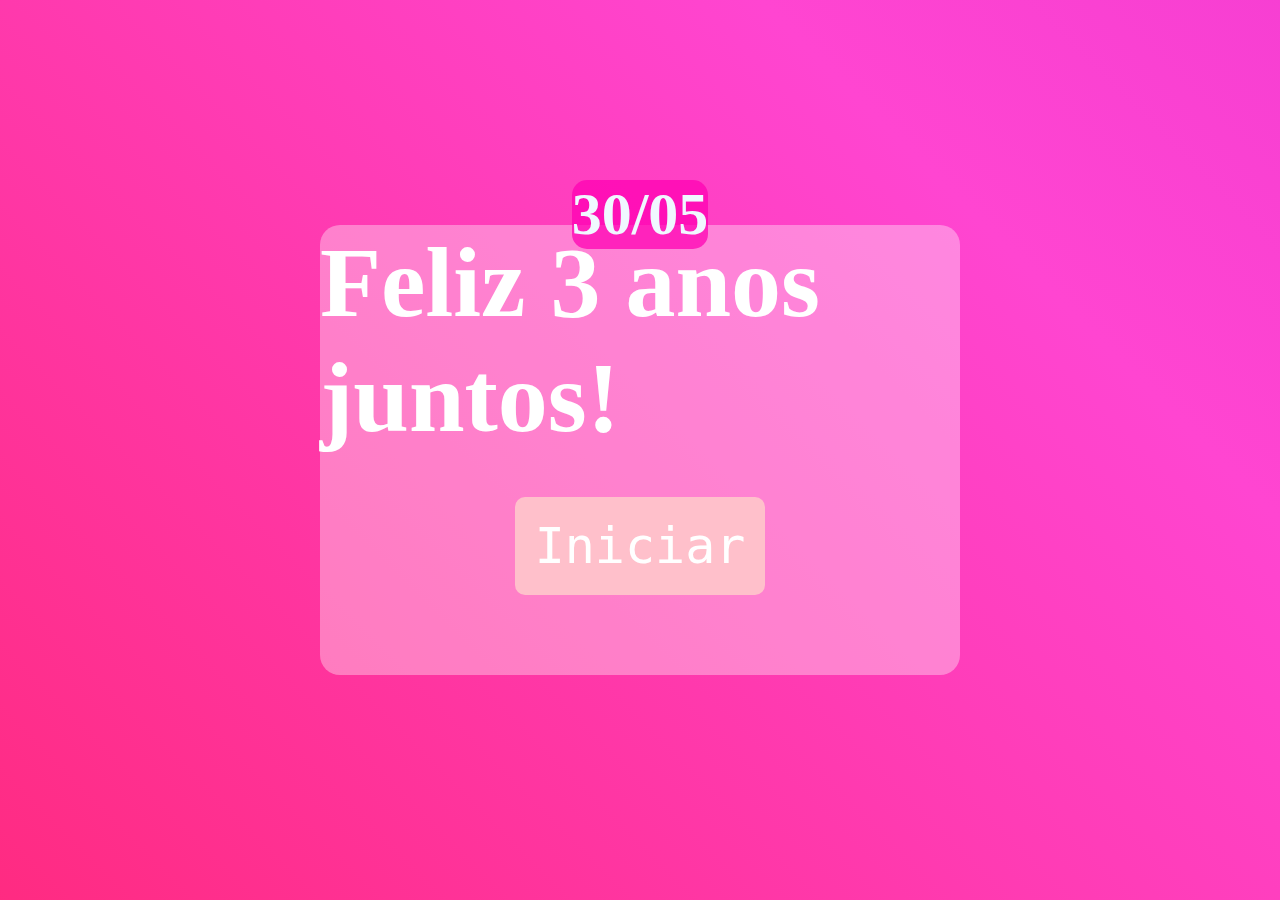
<file: index.html>
<!DOCTYPE html>
<html lang="pt-BR">
<head>
    <meta charset="UTF-8">
    <meta name="viewport" content="width=device-width, initial-scale=1.0">
    <link rel="stylesheet" href="css/style.css">
    <link rel="shortcut icon" href="assets/doodle-love-heart-free.png" type="image/x-icon">
    <title>3 years</title>
</head>
<body>
    <div class="container">
        <h1 class="data">30/05</h1>
        <div class="box">
            <h1 class="text">Feliz 3 anos juntos!</h1>
            
            <button class="inicio" onclick="window.location.href='pagina1.html'">Iniciar</button>
        </div>
    </div>
    <script>
        function createHeart() {
          const heart = document.createElement("div");
          heart.classList.add("heart");
          heart.innerText = "💖"; // ou "❤️"
    
          heart.style.left = Math.random() * 100 + "vw"; // posição horizontal aleatória
          heart.style.fontSize = Math.random() * 20 + 10 + "px"; // tamanho aleatório
          heart.style.animationDuration = Math.random() * 2 + 3 + "s"; // duração da queda
    
          document.body.appendChild(heart);
    
          setTimeout(() => {
            heart.remove();
          }, 5000); // remove o coração após cair
        }
    
        setInterval(createHeart, 200); // cria um coração a cada 200ms
      </script>

      
</body>
</html>
</file>
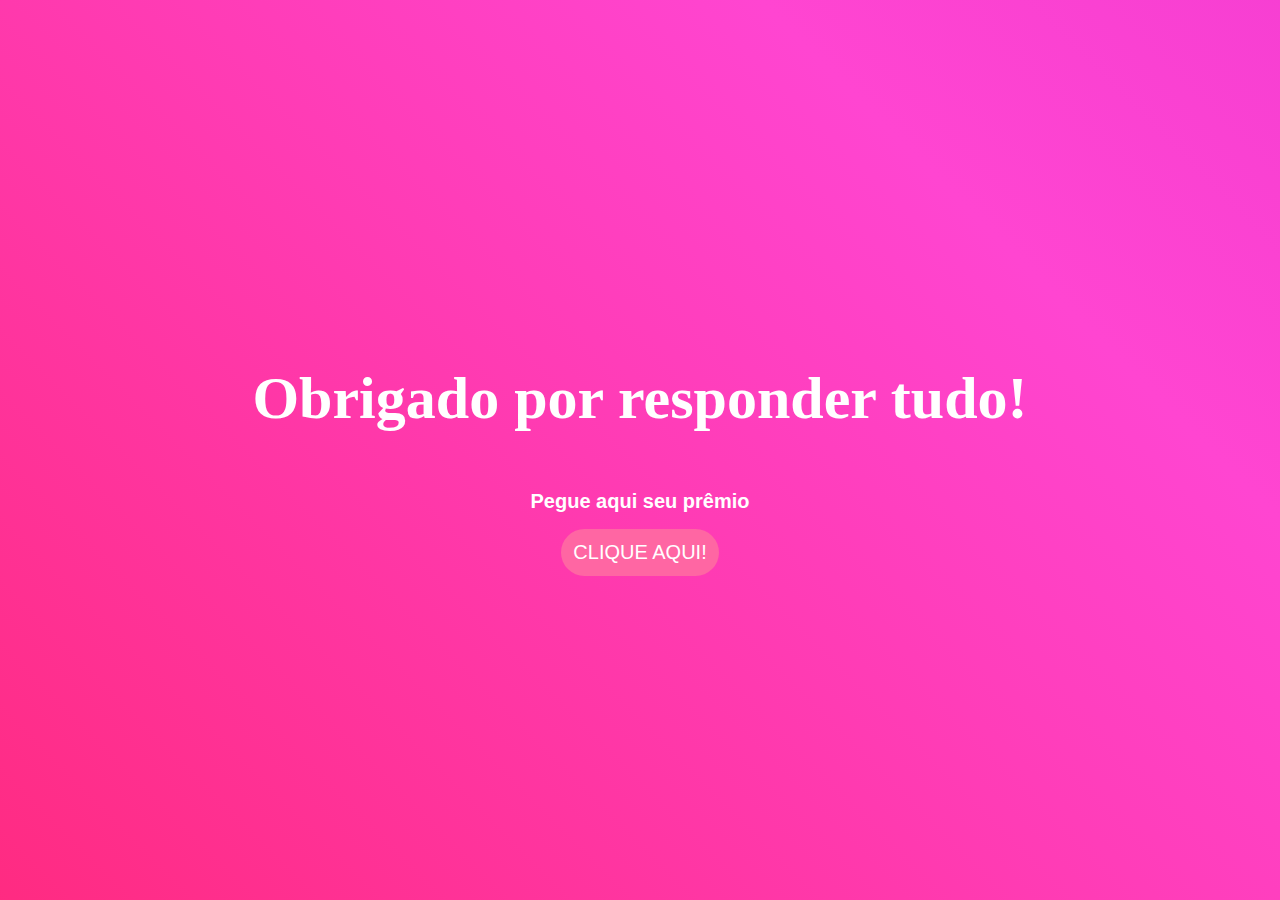
<file: acabou.html>
<!DOCTYPE html>
<html lang="pt-BR">
<head>
    <meta charset="UTF-8">
    <meta name="viewport" content="width=device-width, initial-scale=1.0">
    <link rel="stylesheet" href="css/style.css">
    <link rel="shortcut icon" href="assets/doodle-love-heart-free.png" type="image/x-icon">
    <title>Obrigado!</title>
</head>
<body>
    <div class="container">
        <h1 class="finalizando">Obrigado por responder tudo!</h1>
        <h2 class="oFinalizando">Pegue aqui seu prêmio</h2>
        <button class="iacabou" onclick="window.location.href='https://wa.me/5512981702801?text=Ol%C3%A1%21%20vim%20reivindicar%20minha%20recompensa%21'">CLIQUE AQUI!</button>
    </div>
    
</body>
</html>
</file>
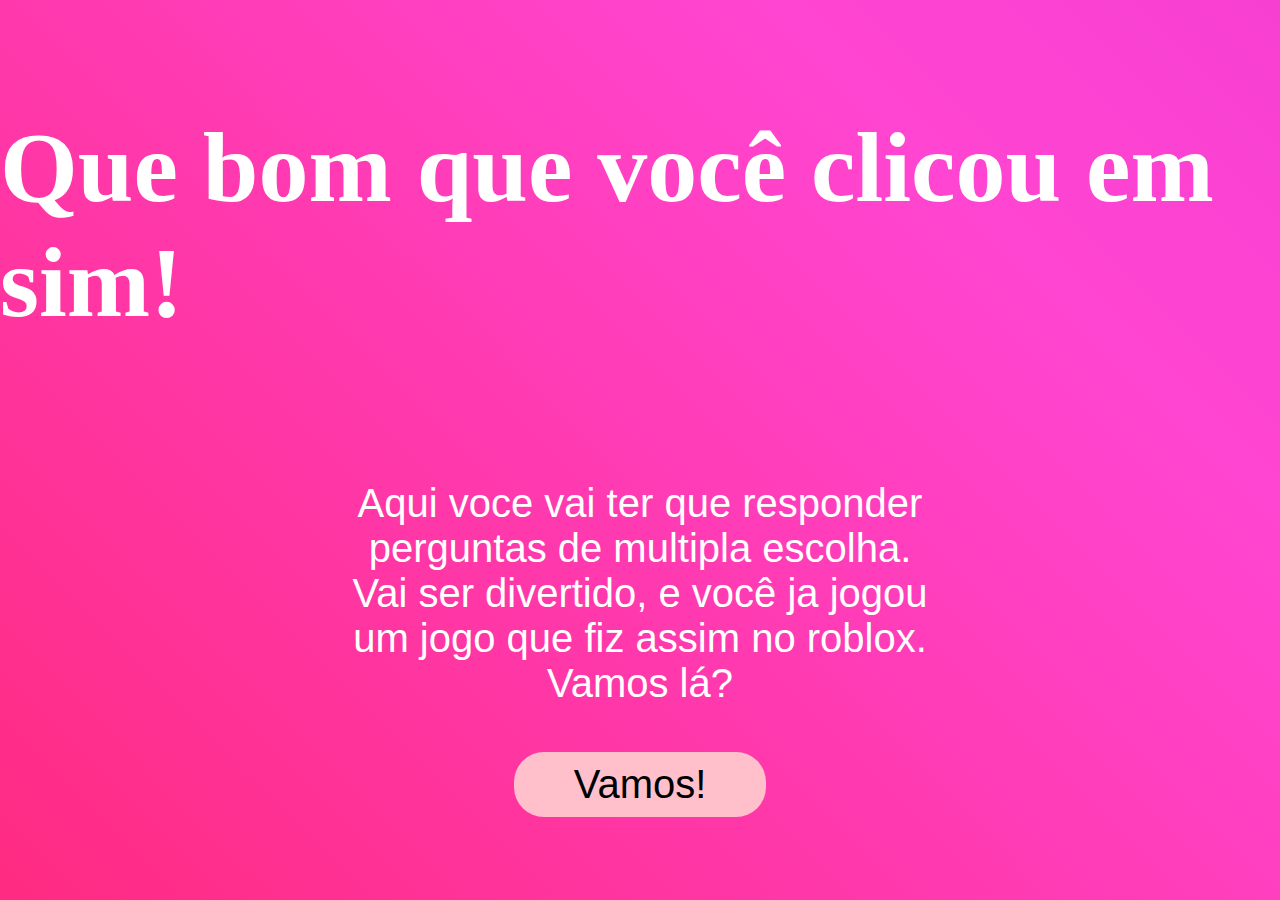
<file: jogo.html>
<!DOCTYPE html>
<html lang="pt-BR">
<head>
    <meta charset="UTF-8">
    <link rel="stylesheet" href="css/style.css">
    <meta name="viewport" content="width=device-width, initial-scale=1.0">
    <link rel="shortcut icon" href="assets/doodle-love-heart-free.png" type="image/x-icon">
    <title>VAMOSSSSS</title>
</head>
<body>
    <div class="container">
       <h1 class="jogo">Que bom que você clicou em sim!</h1>
       <div class="informacoes">
        <p class="descricao">Aqui voce vai ter que responder perguntas de multipla escolha.<br>
        Vai ser divertido, e você ja jogou um jogo que fiz assim no roblox.<br>
        Vamos lá?
        </p>
        <button class="ir" onclick="window.location.href='respostas1.html'">Vamos!</button>
       </div>
    </div>
</body>
</html>
</file>
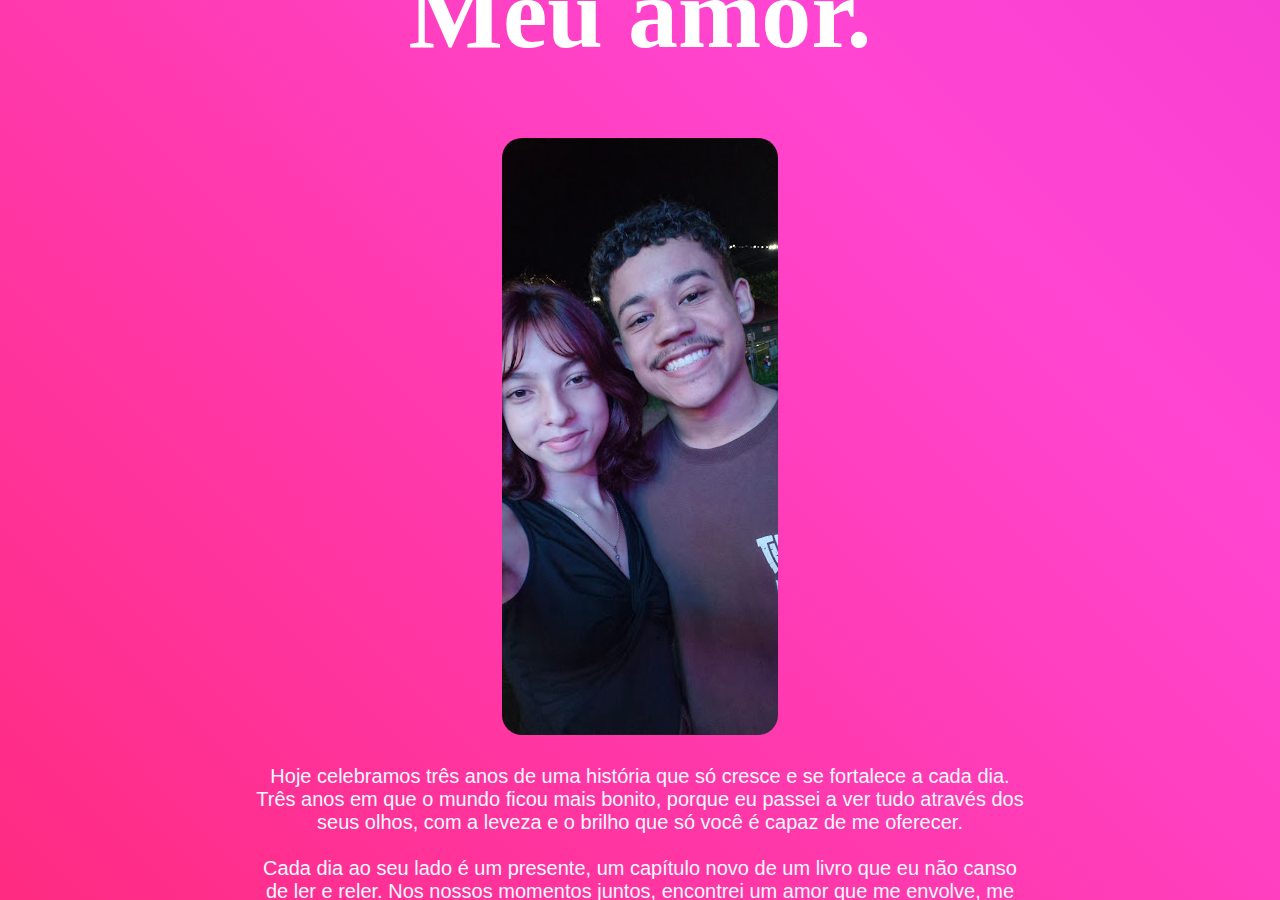
<file: pagina1.html>
<!DOCTYPE html>
<html lang="pt-BR">
<head>
    <meta charset="UTF-8">
    <meta name="viewport" content="width=device-width, initial-scale=1.0">
    <link rel="stylesheet" href="css/style.css">
    <link rel="shortcut icon" href="assets/doodle-love-heart-free.png" type="image/x-icon">
    <title>Minha querida</title>
</head>
<body>
    <div class="container">
        <h1 class="declaracao">Meu amor.</h1>
        <img class="imagi" src="assets/20250418_201947.jpg">  
        <div class="artexto">
        <p class="otexto">

            Hoje celebramos três anos de uma história que só cresce e se fortalece a cada dia. Três anos em que o mundo ficou mais bonito, porque eu passei a ver tudo através dos seus olhos, com a leveza e o brilho que só você é capaz de me oferecer.
            <br><br>
            Cada dia ao seu lado é um presente, um capítulo novo de um livro que eu não canso de ler e reler. Nos nossos momentos juntos, encontrei um amor que me envolve, me cuida, me entende e, mais do que tudo, me faz sentir em casa. Você se tornou o meu lugar seguro, o meu sorriso, o meu abraço no final de um dia agitado.
            <br><br>
            O nosso amor não é só sobre os momentos felizes, mas também sobre as pequenas coisas que construímos juntos: os olhares silenciosos, as risadas compartilhadas, as conversas ao vento e até mesmo os desafios que enfrentamos juntos. Cada passo dado ao seu lado me fez perceber que não há mais nada no mundo que eu queira, senão seguir te amando, dia após dia.
            <br><br>
            Obrigado por ser minha companheira, mminha amiga, meu amor. Eu me sinto a pessoa mais sortuda do mundo por ter você ao meu lado. Vamos continuar fazendo essa história linda crescer, com o mesmo carinho, a mesma intensidade e o mesmo amor que sempre tivemos.
            <br><br>
            Te amo de um jeito que nem palavras conseguem explicar. E, por mais que o tempo passe, saiba que o meu amor por você só aumenta. Feliz três anos, e que venham muitos mais, porque com você, tudo é mais bonito, mais intenso e mais cheio de amor.
            <br><br>
            Com todo o meu carinho e amor,<br>
            seu amorzinho</p>
        </div>
        <button class="prxPag" onclick="window.location.href='pagina2.html'">Proxima pagina</button>
    </div>
</body>
</html>
</file>
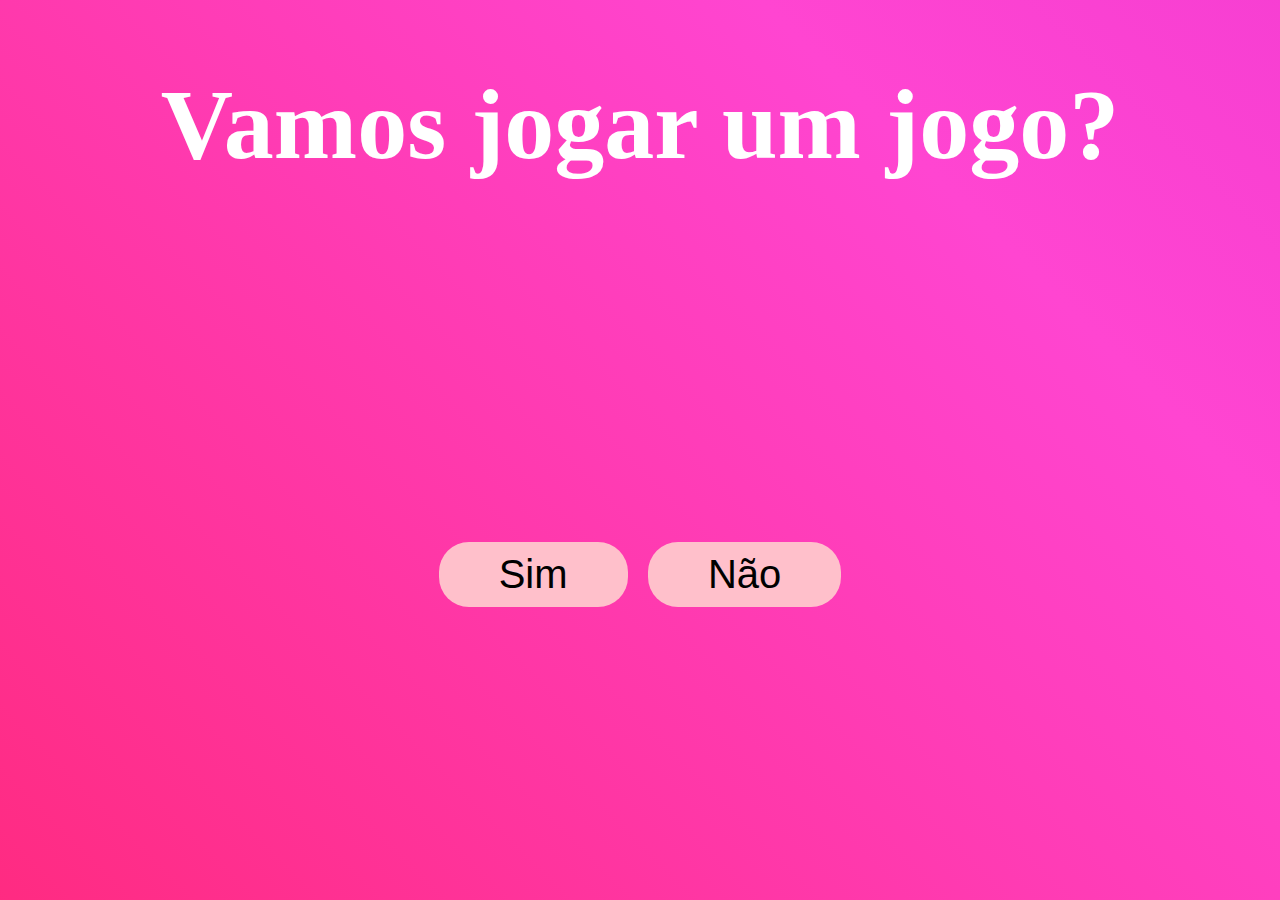
<file: pagina2.html>
<!DOCTYPE html>
<html lang="pt-BR">
<head>
    <meta charset="UTF-8">
    <meta name="viewport" content="width=device-width, initial-scale=1.0">
    <link rel="stylesheet" href="css/style.css">
    <link rel="shortcut icon" href="assets/doodle-love-heart-free.png" type="image/x-icon">
    <title>Jogo</title>
</head>
<body>
    <div class="container">
        <h1 class="jogo">Vamos jogar um jogo?</h1>
        <div class="butoes">
        <button id="simButton" onclick="clicarSim()">Sim</button>
        <button id="naoButton" onclick="clicarNao()">Não</button>
    </div>
    </div>
    
    <div id="mensagemPermissao" class="mensagem">
        <p>Achou mesmo que você não ia?</p>
        <button onclick="fecharMensagem()">Fechar</button>
    </div>
    
    <script src="js/script.js"></script>
</body>
</html>
</file>
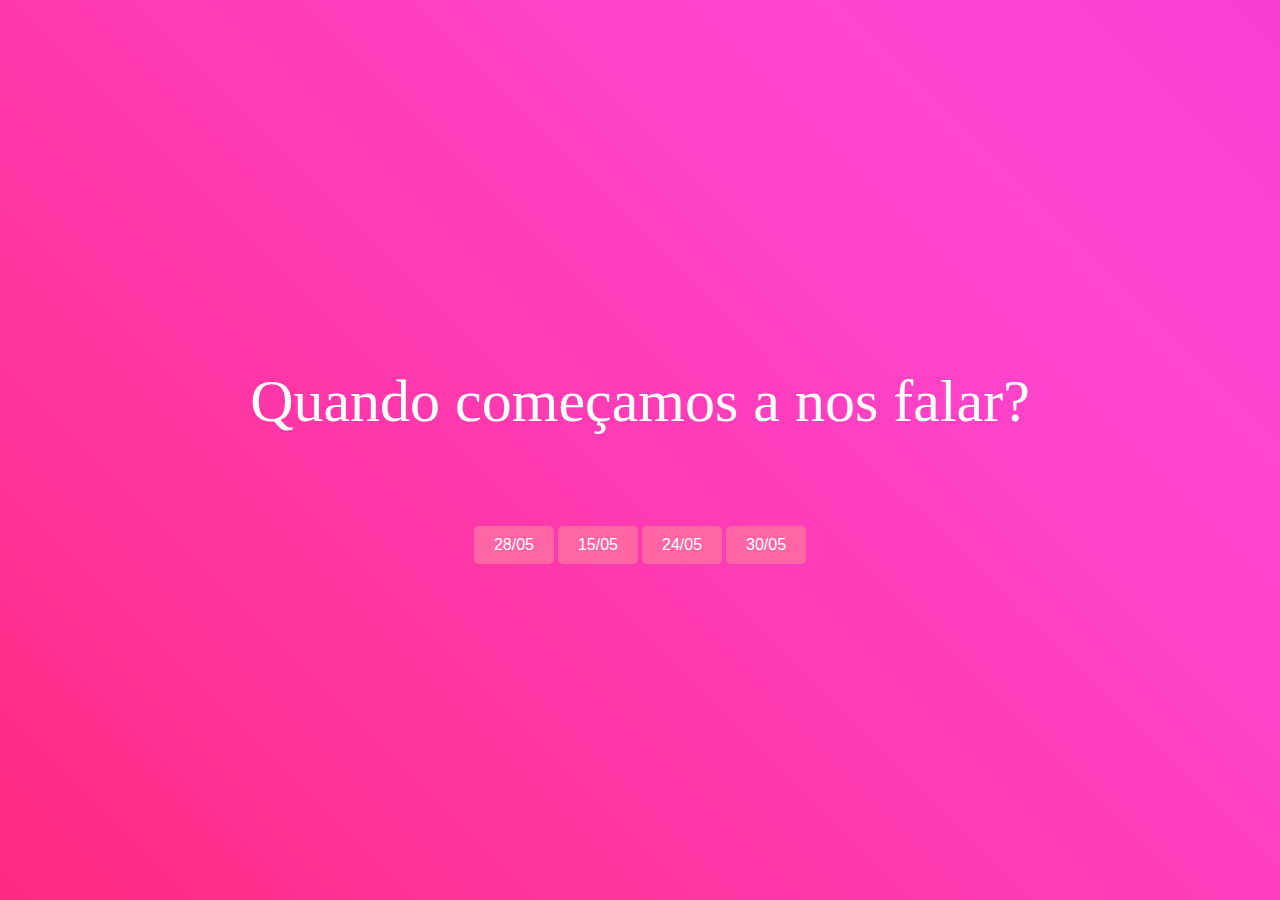
<file: quiz.html>
<!DOCTYPE html>
<html lang="pt-BR">
<head>
    <meta charset="UTF-8">
    <meta name="viewport" content="width=device-width, initial-scale=1.0">
    <link rel="shortcut icon" href="assets/doodle-love-heart-free.png" type="image/x-icon">
    <title>Quiz Interativo</title>
    <link rel="stylesheet" href="css/style.css"> <!-- Link para o CSS -->
</head>
<body>

    <div class="container">
        <div class="question-container">
            <p id="question">Pergunta 1: Quando começamos a nos falar?</p>
        </div>

        <div class="options">
            <button class="option" onclick="checkAnswer(0)">15/05</button>
            <button class="option" onclick="checkAnswer(1)">24/05</button>
            <button class="option" onclick="checkAnswer(2)">28/05</button>
            <button class="option" onclick="checkAnswer(3)">30/05</button>
        </div>

        <div id="feedback"></div>
    </div>

    <script src="js/quiz.js"></script> <!-- Link para o JavaScript -->
</body>
</html>
</file>
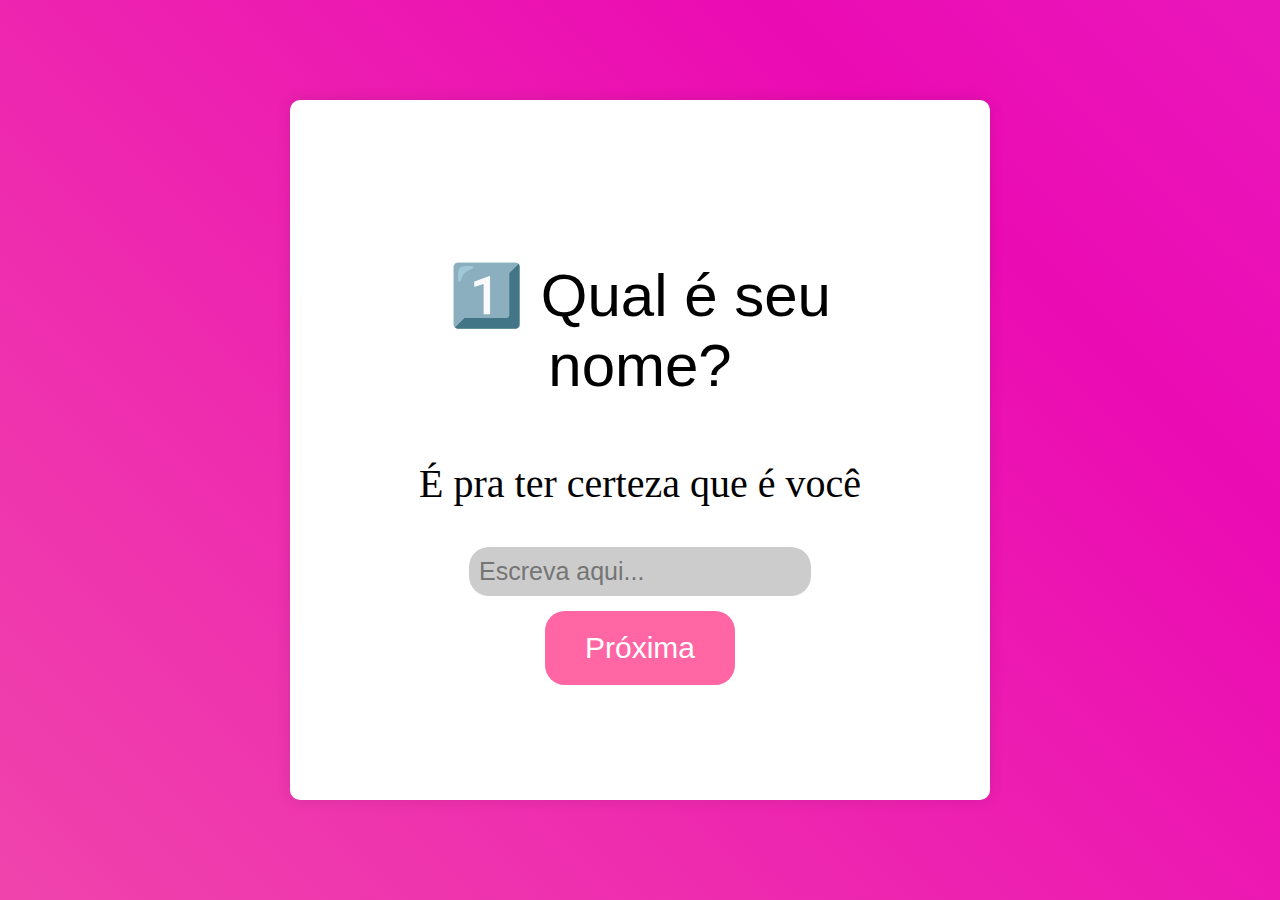
<file: respostas1.html>
<!DOCTYPE html>
<html lang="pt-br">
<head>
  <meta charset="UTF-8">
  <title>Perguntas de Amor</title>
  <link rel="stylesheet" href="css/style.css">
  <link rel="shortcut icon" href="assets/doodle-love-heart-free.png" type="image/x-icon">
</head>
<body>
  <div class="cont">
    <div id="perguntas-container">
      <div class="pergunta ativa">
        <p class="question">1️⃣ Qual é seu nome?</p>
        <p id="pe">É pra ter certeza que é você</p>
        <input class="inp" type="text" name="resposta1" placeholder="Escreva aqui..." />
        <button class="requestB" onclick="proximaPergunta()">Próxima</button>
      </div>

      <div class="pergunta">
        <p class="question">2️⃣ O que você mais ama em mim?</p>
        <textarea class="areatexto" name="resposta2" placeholder="Escreva com carinho..."></textarea>
        <button class="requestB" onclick="proximaPergunta()">Próxima</button>
      </div>

      <div class="pergunta">
        <p class="question">3️⃣ Qual é sua memória favorita sobre nós?</p>
        <textarea class="areatexto" name="resposta3" placeholder="Pense bem..."></textarea>
        <button class="requestB" onclick="proximaPergunta()">Próxima</button>
      </div>

      <div class="pergunta">
        <p class="question">4️⃣ Qual foi o primeiro momento que você percebeu que me amava?</p>
        <textarea class="areatexto" name="resposta4" placeholder="Pense bem..."></textarea>
        <button class="requestB" onclick="proximaPergunta()">Próxima</button>
      </div>

      <div class="pergunta">
        <p class="question">5️⃣ Qual é o momento que você mais gosta de passar comigo?</p>
        <textarea class="areatexto" name="resposta5" placeholder="Qual é?"></textarea>
        <button class="requestB" onclick="proximaPergunta()">Próxima</button>
      </div>

      <div class="pergunta">
        <p class="question">6️⃣ Se você tivesse que escolher um lugar para viajar com a gente, onde iríamos?</p>
        <select class="selecao" name="resposta6">
          <option class="opcao" value="França">França</option>
          <option class="opcao" value="Japão">Japão</option>
          <option class="opcao" value="EUA">EUA</option>
          <option class="opcao" value="Maldivas">Maldivas</option>
        </select>
        <button class="requestB" onclick="proximaPergunta()">Próxima</button>
      </div>

      <div class="pergunta">
        <p class="question">7️⃣ Qual foi a coisa mais romântica que fizemos até hoje?</p>
        <textarea class="areatexto" name="resposta7" placeholder="Digite aqui..."></textarea>
        <button class="requestB" onclick="proximaPergunta()">Próxima</button>
      </div>

      <div class="pergunta">
        <p class="question">8️⃣ Se nosso amor fosse um filme, qual gênero seria?</p>
        <select class="selecao" name="resposta8">
          <option class="opcao" value="Romance">Romance</option>
          <option class="opcao" value="Comédia Romântica">Comédia Romântica</option>
          <option class="opcao" value="Drama">Drama</option>
          <option class="opcao" value="Aventura">Aventura</option>
        </select>
        <button class="requestB" onclick="proximaPergunta()">Próxima</button>
      </div>

      <div class="pergunta">
        <p class="question">9️⃣ Se pudesse me dar um apelido fofinho, qual seria?</p>
        <textarea class="areatexto" name="resposta9" placeholder="Digite aqui..."></textarea>
        <button class="requestB" onclick="proximaPergunta()">Próxima</button>
      </div>

      <div class="pergunta">
        <p class="question">🔟 Qual é o seu sonho para o nosso futuro juntos?</p>
        <select class="selecao" name="resposta10">
          <option class="opcao" value="Receber uma carta de amor">💌 Receber uma carta de amor</option>
          <option class="opcao" value="Flores surpresa">🌹 Flores surpresa</option>
          <option class="opcao" value="Um abraço apertado">🥰 Um abraço apertado</option>
          <option class="opcao" value="Ouvir uma música nossa">🎶 Ouvir uma música nossa</option>
        </select>
        <button class="requestB" onclick="proximaPergunta()">Próxima</button>
      </div>

      <div class="pergunta">
        <p class="question">1️⃣1️⃣ Qual desses gestos mais faz você se sentir amada?</p>
        <select class="selecao" name="resposta11">
          <option class="opcao" value="Construir uma casa juntos">🏡 Construir uma casa juntos</option>
          <option class="opcao" value="Viajar o mundo">🛫 Viajar o mundo</option>
          <option class="opcao" value="Casar e formar uma família">💍 Casar e formar uma família</option>
          <option class="opcao" value="Ficar sempre juntos">🕊️ Ficar sempre juntos</option>
        </select>
        <button class="requestB" onclick="enviarResposta()">Enviar Respostas</button>
      </div>

      <div class="pergunta">
        <p class="question">Obrigado por responder💞</p>
        <p class="question">Você será redirecionada para um quiz...</p>

      </div>
    </div>
  </div>

  <script>
    let perguntaAtual = 0;
    const perguntas = document.querySelectorAll('.pergunta');

    function proximaPergunta() {
      perguntas[perguntaAtual].classList.remove('ativa');
      perguntaAtual++;
      if (perguntaAtual < perguntas.length) {
        perguntas[perguntaAtual].classList.add('ativa');
      }
    }

    function enviarResposta() {
      const scriptURL = 'https://script.google.com/macros/s/AKfycbwozGrdqRUisYyxTo8OP5naLNIc7yieuEjlZPEVviT2sQyHO0WQwhLw2PaRVtLZwBM_8w/exec';  // Substitua com a URL do Apps Script

      const formData = new FormData();
      formData.append('nome', document.querySelector('input[name="resposta1"]').value);
      formData.append('resposta1', document.querySelector('input[name="resposta1"]').value);
      formData.append('resposta2', document.querySelector('textarea[name="resposta2"]').value);
      formData.append('resposta3', document.querySelector('textarea[name="resposta3"]').value);
      formData.append('resposta4', document.querySelector('textarea[name="resposta4"]').value);
      formData.append('resposta5', document.querySelector('textarea[name="resposta5"]').value);
      formData.append('resposta6', document.querySelector('select[name="resposta6"]').value);
      formData.append('resposta7', document.querySelector('textarea[name="resposta7"]').value);
      formData.append('resposta8', document.querySelector('select[name="resposta8"]').value);
      formData.append('resposta9', document.querySelector('textarea[name="resposta9"]').value);
      formData.append('resposta10', document.querySelector('select[name="resposta10"]').value);
      formData.append('resposta11', document.querySelector('select[name="resposta11"]').value);

      fetch(scriptURL, {
        method: 'POST',
        body: formData
      })
      .then(response => {
        alert('Respostas enviadas com sucesso! 💌');
        proximaPergunta();  // Vai para a mensagem final
        setTimeout(() => {
        window.location.href='quiz.html'
    }, 10000);
      })
      .catch(error => alert('Erro ao enviar respostas 😢'));
    }
  </script>
</body>
</html>
</file>
<file: css/style.css>
.container {
    width: 100vw;
    height: 100vh;
    flex-direction: row;
    flex-direction: column;
    align-items: center;
    display: flex;
    position: relative;
    justify-content: center;
    background: linear-gradient(45deg, rgb(255, 0, 0), rgb(255, 69, 209), rgb(188, 17, 223));
    background-size: 400% 400%;
    animation: gradientAnimation 5s ease infinite;
    overflow-y: scroll;
}

@keyframes gradientAnimation {
    0% {
        background-position: 0% 50%;
    }
    50% {
        background-position: 100% 50%;
    }
    100% {
        background-position: 0% 50%;
    }
}
body {
    margin: 0px;
     overflow: hidden;
      background-color: #000;
}

.heart {
    position: fixed;
    top: -30px;
    color: pink;
    font-size: 20px;
    animation: fall linear infinite;
  }

  @keyframes fall {
    to {
      transform: translateY(100vh);
      opacity: 0;
    }
  }
.box{
    display: flex;
    align-items: center;
    justify-content: center;
    background: rgba(255, 255, 255, 0.356);
    width: 50%;
    height: 50%;
    border-radius: 20px;
    flex-direction: column;
}

.data {
    position: absolute;
    margin-bottom: 40%;
    font-family: cursive;
    color: aliceblue;
    font-weight: bold;
    font-size: 60px;
    background: rgba(255, 0, 179, 0.733);
    border-radius: 15px;
}

.text {
    font-size: 100px;
    color: rgb(255, 255, 255);
    font-family: fantasy;
    margin-bottom: 45%;
}

.inicio {
    position: absolute;
    text-decoration: none;
    font-size: 50px;
    font-family: monospace;
    color: white;
    padding: 20px;
    background: pink;
    border-radius: 10px;
    border-style: none;
    margin-top: 15%;
}

.inicio:hover {
    cursor: pointer;
    background: rgb(199, 116, 129);
}

.declaracao {
    position: relative;
    font-size: 100px;
    color: rgb(255, 255, 255);
    font-family: fantasy;
    margin-top: 40%;
  
}

.prxPag {

        position: relative;
        text-decoration: none;
        font-size: 50px;
        font-family: monospace;
        color: white;
        padding: 20px;
        background: pink;
        border-radius: 10px;
        border-style: none;
        margin-bottom: 5%;

}

.prxPag:hover {
    cursor: pointer;
    background-color: plum;
}

.artexto {
    width: 60%;
    height: 60%;
    
    position: relative;
    margin: 10px;
}

.otexto {
    color: aliceblue;
    font-size: 20px;
    text-size-adjust: auto;
    font-family: 'Segoe UI', Tahoma, Geneva, Verdana, sans-serif;
    text-align: center;
}

.imagi {
    
    border-radius: 20px;
}

.jogo {
    position: relative;
    font-size: 100px;
    color: rgb(255, 255, 255);
    font-family: fantasy;
}

#simButton {
    font-size: 40px;
    padding: 10px 60px;
    cursor: pointer;
    transition: all 0.3s ease;
    float: left;
    margin: 1%;
    border-style: none;
    background: pink;
    border-radius: 30px;
}

#naoButton {
    font-size: 40px;
    padding: 10px 60px;
    cursor: pointer;
    transition: all 0.3s ease;
    float: left;
    margin: 1%;
    border-style: none;
    background: pink;
    border-radius: 30px;
}

#simButton:hover {
    font-size: 40px;
    padding: 10px 60px;
    cursor: pointer;
    transition: all 0.3s ease;
    float: left;
    margin: 1%;
    border-style: none;
    background: rgb(253, 157, 173);

    border-radius: 30px;
}

#naoButton:hover {
    font-size: 40px;
    padding: 10px 60px;
    cursor: pointer;
    transition: all 0.3s ease;
    float: left;
    margin: 1%;
    border-style: none;
    background: rgb(253, 157, 173);
    border-radius: 30px;
}

/* Estilo do botão "Não" quando ele estiver desabilitado */
#simButton:disabled {
    background-color: #ccc;
    cursor: not-allowed;
}

#naoButton:disabled {
    background-color: #ccc;
    cursor: not-allowed;
}

.butoes {
   
    align-items: center;
    justify-content: center;
    display: flex;
    width: 80%;
    height:
    
    80%;
}


.mensagem {
    display: none; /* Oculta inicialmente */
    position: fixed;
    top: 0;
    left: 0;
    width: 100%;
    height: 100%;
    background-color: rgba(0, 0, 0, 0.5); /* Fundo opaco */
    flex-direction: column;
    justify-content: center;
    align-items: center;
    color: white;
    font-size: 24px;
}

.mensagem p {
    margin-bottom: 20px;
    text-align: center;
    font-size: 30px;
}

.mensagem button {
    padding: 10px 20px;
    font-size: 18px;
    margin: 1%;
    background-color: red;
    border-radius: 20px;
    border: none;
    color: white;
    cursor: pointer;
}

.ir {
    font-size: 40px;
    padding: 10px 60px;
    cursor: pointer;
    transition: all 0.3s ease;
    float: left;
    margin: 1%;
    border-style: none;
    background: pink;
    border-radius: 30px;
}

.ir:hover {
    font-size: 40px;
    padding: 10px 60px;
    cursor: pointer;
    transition: all 0.3s ease;
    float: left;
    margin: 1%;
    border-style: none;
    background: rgb(253, 157, 173);
    border-radius: 30px;
}

.informacoes {
    display: flex;
    width: 50%;
    height: 50%;
    align-items: center;
    justify-content: center;
   
    flex-direction: column;
}

.descricao {
    color: #fff;
    font-size: 40px;
    font-family: sans-serif;
    text-align: center;
}

.cont {
    width: 100vw;
    height: 100vh;
    flex-direction: row;
    flex-direction: column;
    align-items: center;
    display: flex;
    position: relative;
    justify-content: center;
    background: linear-gradient(45deg, rgb(248, 160, 160), rgb(235, 11, 179), rgb(222, 115, 243));
    background-size: 400% 400%;
    animation: gradientAnimation 5s ease infinite;
    overflow-y: scroll;
}

@keyframes gradientAnimation {
    0% {
        background-position: 0% 50%;
    }
    50% {
        background-position: 100% 50%;
    }
    100% {
        background-position: 0% 50%;
    }
}
  .pergunta {
    display: none;
    background: white;
    padding: 100px;
    border-radius: 10px;
    box-shadow: 0 0 15px rgba(0,0,0,0.1);
    text-align: center;
    width: 500px;
    
  }

  

  .pergunta.ativa {
    display: block;
  }

  .requestB {
    background-color: #ff66a3;
    border: none;
    padding: 20px 40px;
    border-radius: 20px;
    color: white;
    font-size: 30px;
    margin-top: 15px;
    margin-bottom: 15px;
    cursor: pointer;
  }

  .requestB:hover {
    background-color: #e05590;
  }

  .inp {
      border-radius: 20px;
      padding: 10px;
      border-style: none;
      background-color: #ccc;
      font-size: 25px;
  }

  .areatexto {
    background-color: #ccc;
    border-radius: 20px;
    padding: 10px;
    border-style: none;
    font-size:25px;
  }
  
  .selecao {
    background-color: #ccc;
    border-radius: 20px;
    padding: 10px;
    border-style: none;
    font-size: 20px;
  }

  .finalizando {
    color: #fff;
    font-family: fantasy;
    font-size: 60px;
  }

.oFinalizando {
    color: #fff;
    font-family: sans-serif;
    font-size: 20px;
}

.iacabou {
    background-color: #ff66a3;
    border-radius: 30px;
    border-style: none;
    padding: 12px;
    font-size: 20px;
    color: #fff;

}

.iacabou:hover {
    background-color: #e73d81;
    cursor: pointer;
}

  .opcao {
    background-color: #ccc;
    font-size: 20px;
    padding: 10px;
    border-style: none;
  }

  .question {
    font-size: 60px;
    font-family: sans-serif;

  }
  #pe {
    font-size: 40px;
  }

  .agr {
    color: #fff;
    font-family: sans-serif;
    font-size: 50px;
  }

  .question-container {
    margin-bottom: 20px;
    display: flex;
    align-items: center;
    justify-content: center;
}

.options button {
    background-color: #ff66a3;
    color: white;
    padding: 10px 20px;
    margin: 10px 0;
    border: none;
    border-radius: 5px;
    
    cursor: pointer;
    font-size: 16px;
    transition: background-color 0.3s;
}

.options button:hover {
    background-color: #e73d81;
}

#question {
    font-family: fantasy;
    font-size: 60px;
    color: #fff;
}

#feedback {
    font-size: 18px;
    font-weight: bold;
    font-family: sans-serif;
    margin-top: 20px;
    text-align: center;
    color: #fff;
}

  @media (max-width: 768px) {
    .finalizando {
        color: #fff;
        font-family: fantasy;
        font-size: 30px;
      }
   .data {
    font-size: 50px;
    margin-bottom: 150%;
   }
   .box {
    width: 70%;
    height: 50%;
   }
   .text {
    font-size: 30px;
   }
   .inicio {
    font-size: 20px;
    padding: 15px;
   }

   .declaracao {
    font-size: 30px;
    margin-top: 90%;
   }
   .imagi {
    max-width: 30%;
    height: auto;
   }
   .artexto {
    width: 80%;
    height: 90%;
    
   }
   .otexto {
    font-size: 13px;
   }
   .prxPag {
    font-size: 15px;
    padding: 20px;
   }
   .jogo {
    font-size: 25px;
   }
   #simButton {
    font-size: 20px;
   }
   #naoButton {
    font-size: 20px;
   }
   .mensagem p {
    font-size: 25px;
   }
   .informacoes {
    width: 70%;
    height: 70%;
    
   }
   .descricao {
    font-size: 35px;
   }
   .pergunta {
    display: none;
    background: white;
    padding: 150px;
    border-radius: 10px;
    box-shadow: 0 0 15px rgba(0,0,0,0.1);
    text-align: center;
    width: 300px;
  }

  .pergunta.ativa {
    display: block;
    
  }
  
  .cont {
    font-size: 50px;
  }
  .requestB {
    background-color: #ff66a3;
    border: none;
    padding: 20px 40px;
    border-radius: 20px;
    color: white;
    font-size: 16px;
    margin-top: 15px;
    margin-bottom: 15px;
    cursor: pointer;
  }

  .requestB:hover {
    background-color: #e05590;
  }

  .inp {
      border-radius: 20px;
      padding: 10px;
      border-style: none;
      background-color: #ccc;
      font-size: 20px;
  }

  .areatexto {
    background-color: #ccc;
    border-radius: 20px;
    padding: 10px;
    border-style: none;
    font-size: 20px;
  }
  
  .selecao {
    background-color: #ccc;
    border-radius: 20px;
    padding: 10px;
    border-style: none;
    font-size: 20px;
  }

  .opcao {
    background-color: #ccc;
    font-size: 20px;
    padding: 10px;
    border-style: none;
  }

  

  
  .question-container {
    margin-bottom: 20px;
    display: flex;
    align-items: center;
    justify-content: center;
}

.options button {
    background-color: #ff66a3;
    color: white;
    padding: 5px 10px;
    margin: 10px 0;
    border: none;
    border-radius: 5px;
    
    cursor: pointer;
    font-size: 12px;
    transition: background-color 0.3s;
}

.options button:hover {
    background-color: #e73d81;
}

#question {
    font-family: fantasy;
    font-size: 20px;
    color: #fff;
}

#feedback {
    font-size: 18px;
    font-weight: bold;
    font-family: sans-serif;
    margin-top: 20px;
    text-align: center;
    color: #fff;
}
  
}

/* Para telas pequenas (smartphones) */
@media (max-width: 480px) {
    
}
</file>
